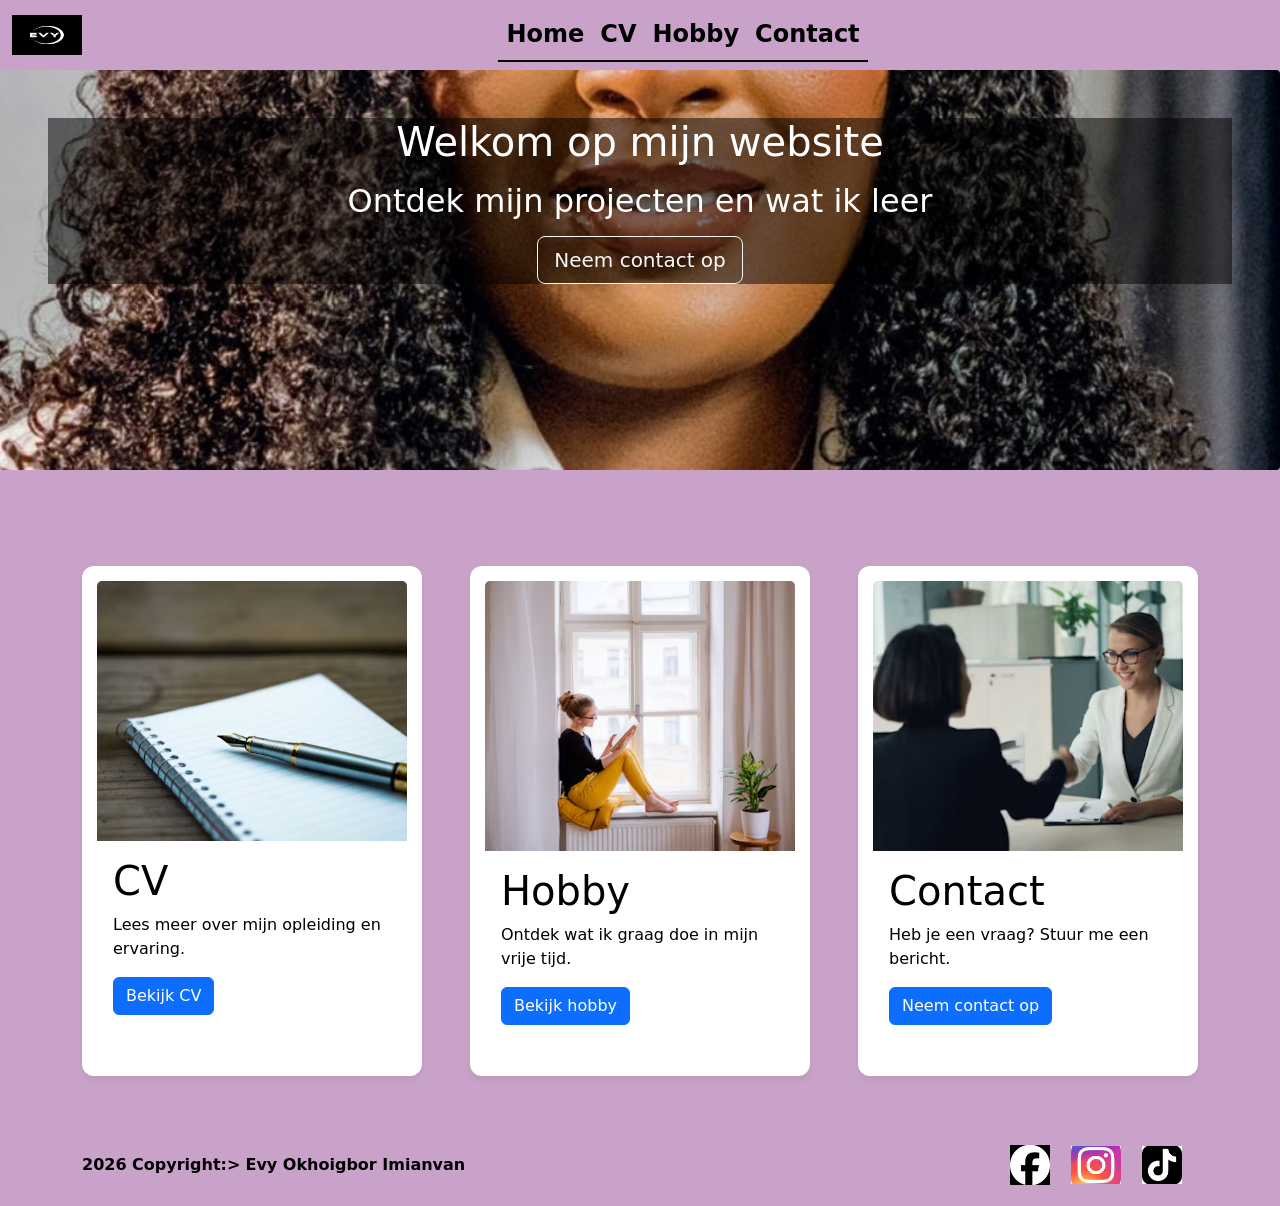
<file: index.html>
<!DOCTYPE html>
<html lang="nl">
<head>
  <meta charset="UTF-8">
  <meta name="viewport" content="width=device-width, initial-scale=1.0">
  <title>Project 2</title>
  <link rel="stylesheet" href="stijl.css">
  <link href="https://cdn.jsdelivr.net/npm/bootstrap@5.3.8/dist/css/bootstrap.min.css" rel="stylesheet" integrity="sha384-sRIl4kxILFvY47J16cr9ZwB07vP4J8+LH7qKQnuqkuIAvNWLzeN8tE5YBujZqJLB" crossorigin="anonymous">
 
</head>

  <nav class="navbar navbar-expand-lg navbar-light #C8A2C8 ">
  <div class="container-fluid">
    <a class="navbar-brand" href="index.html"><img src="img/evy.png" alt="logo Van Evy" id="logo">
    </a>
    <button class="navbar-toggler" type="button" data-bs-toggle="collapse" data-bs-target="#navbarNav" aria-controls="navbarNav" aria-expanded="false" aria-label="Toggle navigation">
      <span class="navbar-toggler-icon"></span>
    </button>
    <div class="collapse navbar-collapse" id="navbarNav">
      <ul class="navbar-nav mx-auto">
        <li class="nav-item">
          <a class="nav-link active fw-bolder text-black fs-4" aria-current="page" href="index.html">Home</a>
        </li>
        <li class="nav-item">
          <a class="nav-link active fw-bolder text-black fs-4" href="cv.html">CV</a>
        </li>
        <li class="nav-item">
          <a class="nav-link active fw-bolder text-black fs-4" href="hobby.html">Hobby</a>
        </li>
         <li class="nav-item">
          <a class="nav-link active fw-bolder text-black fs-4" href="contact.html">Contact</a>
        </li>
      </ul>
    </div>
  </div>
</nav>
<div class="p-5 text-center rounded-1" style="background-image: url('img/foto1.jpg');
    background-image: url('img/foto1.jpg');
    background-size: cover;
    background-position: center;
    height: 400px;">
    
  <div class="mask" style="background-color: rgba(0, 0, 0, 0.5);">
    <div class="d-flex justify-content-center align-items-center h-100">
      <div class="text-white">
        <h1 class="mb-3 text-white">Welkom op mijn website</h1>
        <h2 class="mb-3 text-white">Ontdek mijn projecten en wat ik leer</h2>
        <a data-mdb-ripple-init class="btn btn-outline-light btn-lg" href="contact.html" role="button">Neem contact op</a>
      </div>
    </div>
  </div>
</div>
    <div class="container my-5 mt-5 mb-5 pt-5">
  <div class="row g-5">

    <div class="col-md-4">
      <div class="card h-100">
        <a href="cv.html">
          <img src="img/cvfoto.jpg" class="card-img-top" alt="CV" style="height: 260px; object-fit: cover;">
        </a>
        <div class="card-body">
          <h1 class="card-title">CV</h1>
          <p class="card-text">Lees meer over mijn opleiding en ervaring.</p>
          <a href="cv.html" class="btn btn-primary">Bekijk CV</a>
        </div>
      </div>
    </div>
  

    <div class="col-md-4">
      <div class="card h-100">
        <a href="hobby.html">
          <img src="img/hobby.jpg" class="card-img-top" alt="Hobby" style="height: 270px; object-fit: cover;">
        </a>
        <div class="card-body">
          <h1 class="card-title">Hobby</h1>
          <p class="card-text">Ontdek wat ik graag doe in mijn vrije tijd.</p>
          <a href="hobby.html" class="btn btn-primary">Bekijk hobby</a>
        </div>
      </div>
    </div>

    <div class="col-md-4">
      <div class="card h-100">
        <a href="contact.html">
          <img src="img/contactfoto.jpg" class="card-img-top" alt="Contact" style="height: 270px; object-fit: cover;">
        </a>
        <div class="card-body">
          <h1 class="card-title">Contact</h1>
          <p class="card-text">Heb je een vraag? Stuur me een bericht.</p>
          <a href="contact.html" class="btn btn-primary">Neem contact op</a>
        </div>
      </div>
      </div>
    </div>
    </div>
<footer>
  <div class="container py-3">
   <div class="row align-items-center">
    <div class="col-md-6 text-center text-md-start">
       <span class="fw-semibold text-black"> 2026 Copyright:></span>
       <span class="fw-semibold text-black">Evy Okhoigbor Imianvan</span>
    </div>
    <div class="col-md-6 text-center text-md-end mt-3 mt-md-0">
      <a href="https://facebook.com/imianvanagha.evelyn" target="blank" class="me-3 text-decoration-none">
        <img src="img/facebooklogo.png" alt="Facebook Logo" width="40" height="40" class="object-fit-contain"> 
      </a>
      <a href="https://instagram.com/okvanty" target="blank" class="me-3 text-decoration-none">
        <img src="img/instagramlogo.jpg" alt="instagram Logo" width="50" height="50" class="object-fit-contain">
      </a>
       <a href="https://tiktok.com/EvyDQueen" target="blank" class="me-3 text-decoration-none">
      <img src="img/tiktoklogo.png" alt="tiktok Logo" width="40" height="40" class="object-fit-contain">
      </a>
    </div>
  </div>
</div>
</footer>
</body>
</html>
</file>
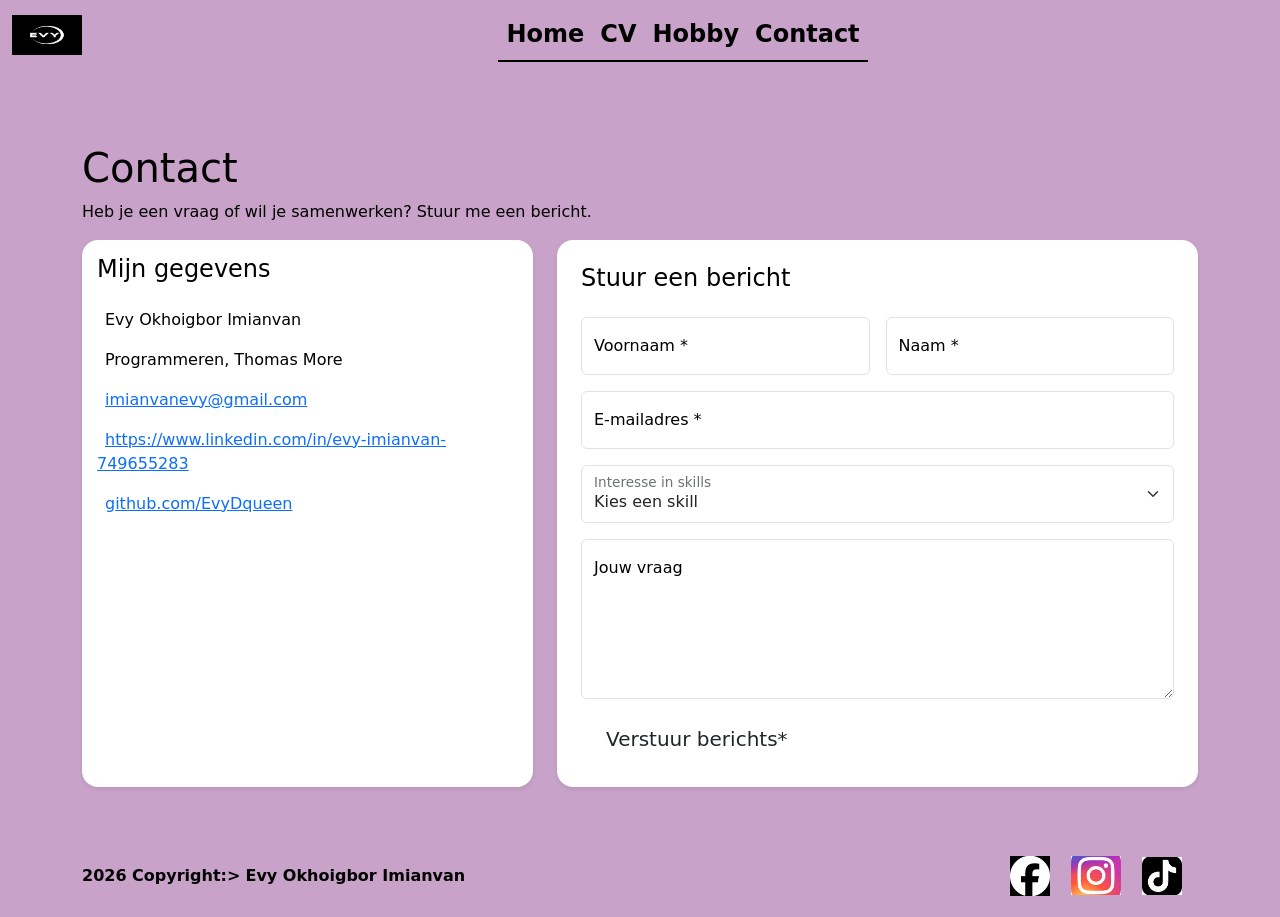
<file: contact.html>
<!DOCTYPE html>
<html lang="nL">
<head>
    <meta charset="UTF-8">
    <meta name="viewport" content="width=device-width, initial-scale=1.0">
    <title>Project 2</title>
    <link rel="stylesheet" href="stijl.css">
  <link href="https://cdn.jsdelivr.net/npm/bootstrap@5.3.8/dist/css/bootstrap.min.css" rel="stylesheet" integrity="sha384-sRIl4kxILFvY47J16cr9ZwB07vP4J8+LH7qKQnuqkuIAvNWLzeN8tE5YBujZqJLB" crossorigin="anonymous">
  
</head>

  <nav class="navbar navbar-expand-lg navbar-light #C8A2C8 ">
  <div class="container-fluid">
    <a class="navbar-brand" href="index.html"><img src="img/evy.png" alt="logo Van Evy" id="logo">
    </a>
    <button class="navbar-toggler" type="button" data-bs-toggle="collapse" data-bs-target="#navbarNav" aria-controls="navbarNav" aria-expanded="false" aria-label="Toggle navigation">
      <span class="navbar-toggler-icon"></span>
    </button>
    <div class="collapse navbar-collapse" id="navbarNav">
      <ul class="navbar-nav mx-auto">
        <li class="nav-item">
          <a class="nav-link active fw-bolder text-black fs-4" aria-current="page" href="index.html">Home</a>
        </li>
        <li class="nav-item">
          <a class="nav-link active fw-bolder text-black fs-4" href="cv.html">CV</a>
        </li>
        <li class="nav-item">
          <a class="nav-link active fw-bolder text-black fs-4" href="hobby.html">Hobby</a>
        </li>
         <li class="nav-item">
          <a class="nav-link active fw-bolder text-black fs-4" href="contact.html">Contact</a>
        </li>
      </ul>
    </div>
  </div>
</nav>
<nav class="navbar navbar-expand-md navbar-dark">
  <div class="container">
    <a class="navbar-brand" href="index.html"></a>
    <button class="navbar-toggler" type="button" data-bs-toggle="collapse" data-bs-target="#nav">
      <span class="navbar-toggler-icon"></span>
    </button>
  </div>
</nav>

<main class="container my-5">
  <h1 class="mb-2">Contact</h1>
  <p class="text-black">Heb je een vraag of wil je samenwerken? Stuur me een bericht.</p>

  <div class="row g-4">

    <div class="col-lg-5">
      <div class="card bg-white text-black rounded-4 h-100 shadow-sm border-0">
        <h2 class="h4 mb-4">Mijn gegevens</h2>
        <ul class="list-unstyled mb-0 d-grid gap-3">
          <li><i class="bi bi-person-fill me-2"></i>Evy Okhoigbor Imianvan</li>
          <li><i class="bi bi-mortarboard-fill me-2"></i>Programmeren, Thomas More</li>
          <li><i class="bi bi-envelope-fill me-2"></i><a href="mailto:imianvanevy@gmail.com">imianvanevy@gmail.com</a></li>
          <li><i class="bi bi-linkedin me-2"></i><a href="https://www.linkedin.com/in/evy-imianvan-749655283" target="_blank" rel="noopener">https://www.linkedin.com/in/evy-imianvan-749655283</a></li>
          <li><i class="bi bi-github me-2"></i><a href="https://github.com/EvyDqueen" target="_blank">github.com/EvyDqueen</a></li>
        </ul>
      </div>
    </div>

    <div class="col-lg-7">
      <div class="bg-white rounded-4 p-4 shadow-sm">
        <h2 class="h4 mb-4">Stuur een bericht</h2>

        <form action="https://tm-statweb.be/forms.php" method="post">
          <div class="row g-3">

            <div class="col-md-6 form-floating">
              <input type="text" class="form-control" id="voornaam" name="voornaam" placeholder="Voornaam" required>
              <label for="voornaam" class="ms-2">Voornaam *</label>
            </div>

            <div class="col-md-6 form-floating">
              <input type="text" class="form-control" id="naam" name="naam" placeholder="Naam" required>
              <label for="naam" class="ms-2">Naam *</label>
            </div>

            <div class="col-12 form-floating">
              <input type="email" class="form-control" id="email" name="email" placeholder="E-mailadres" required>
              <label for="email" class="ms-2">E-mailadres *</label>
            </div>

            <div class="col-12 form-floating">
              <select class="form-select" id="skills" name="skills">
                <option value="" selected disabled>Kies een skill</option>
                <option value="html">HTML</option>
                <option value="css">CSS</option>
                <option value="sql">SQL</option>
                <option value="bootstrap">Bootstrap</option>
                <option value="csharp">csharp</option>
                <option value="java">java</option>
                <option value="selenium">selenium</option>
              </select>
              <label for="skills" class="ms-2">Interesse in skills</label>
            </div>

            <div class="col-12 form-floating">
              <textarea class="form-control" id="vraag" name="vraag" placeholder="Vraag" style="height: 160px"></textarea>
              <label for="vraag" class="ms-2">Jouw vraag</label>
            </div>

            <div class="col-12">
              <button type="submit" class="btn btn-lilac btn-lg px-4">Verstuur berichts*</button>
             
            </div>

          </div>
        </form>
      </div>
    </div>

  </div>
</main>
<footer>
  <div class="container py-3">
   <div class="row align-items-center">
    <div class="col-md-6 text-center text-md-start">
       <span class="fw-semibold text-black"> 2026 Copyright:></span>
       <span class="fw-semibold text-black">Evy Okhoigbor Imianvan</span>
    </div>
    <div class="col-md-6 text-center text-md-end mt-3 mt-md-0">
      <a href="https://facebook.com/imianvanagha.evelyn" target="blank" class="me-3 text-decoration-none">
        <img src="img/facebooklogo.png" alt="Facebook Logo" width="40" height="40" class="object-fit-contain"> 
      </a>
      <a href="https://instagram.com/okvanty" target="blank" class="me-3 text-decoration-none">
        <img src="img/instagramlogo.jpg" alt="instagram Logo" width="50" height="50" class="object-fit-contain">
      </a>
       <a href="https://tiktok.com/EvyDQueen" target="blank" class="me-3 text-decoration-none">
      <img src="img/tiktoklogo.png" alt="tiktok Logo" width="40" height="40" class="object-fit-contain">
      </a>
    </div>
  </div>
</div>
</footer>
</body>
</html>
</file>
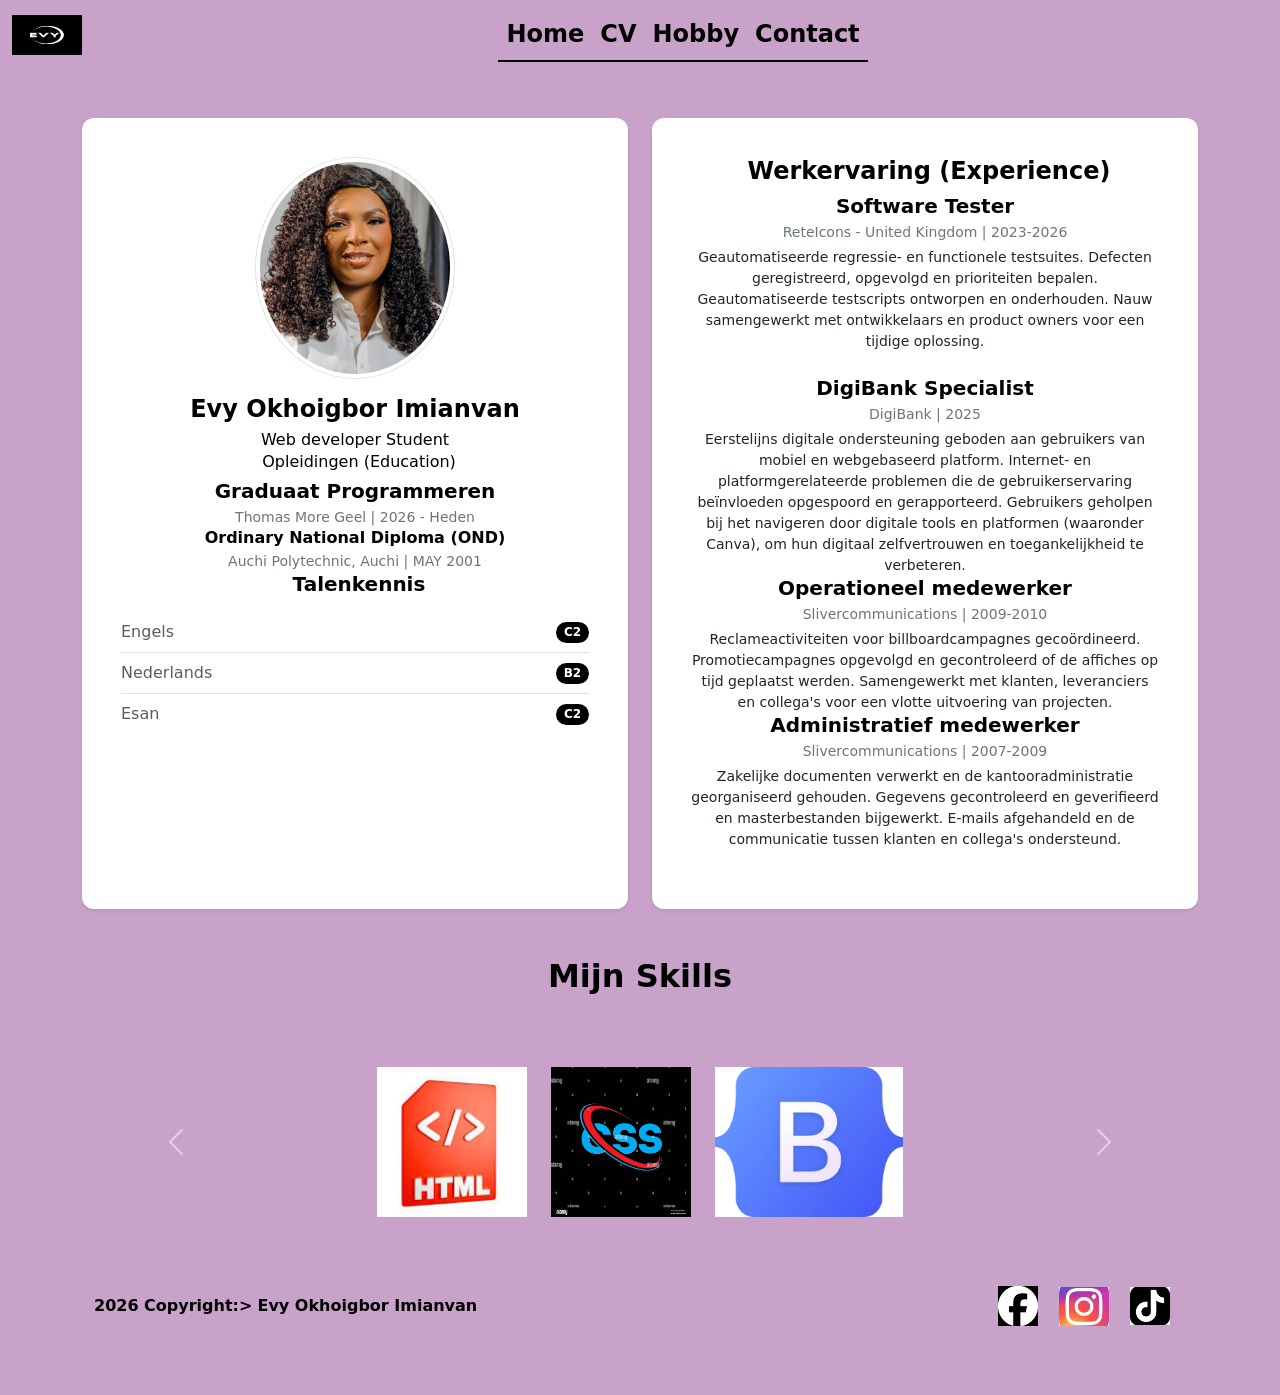
<file: cv.html>
<!DOCTYPE html>
<html lang="nl">

<meta charset="UTF-8">
<meta name="viewport" content="width=device-width, initial-scale=1.0">
<title>Project 2</title>
<link rel="stylesheet" href="stijl.css">
<link href="https://cdn.jsdelivr.net/npm/bootstrap@5.3.8/dist/css/bootstrap.min.css" rel="stylesheet"
  integrity="sha384-sRIl4kxILFvY47J16cr9ZwB07vP4J8+LH7qKQnuqkuIAvNWLzeN8tE5YBujZqJLB" crossorigin="anonymous">
  <script src="https://cdn.jsdelivr.net/npm/bootstrap@5.3.2/dist/js/bootstrap.bundle.min.js"></script>
</head>

<nav class="navbar navbar-expand-lg navbar-light #C8A2C8 ">
  <div class="container-fluid">
    <a class="navbar-brand" href="index.html"><img src="img/evy.png" alt="logo Van Evy" id="logo">
    </a>
    <button class="navbar-toggler" type="button" data-bs-toggle="collapse" data-bs-target="#navbarNav"
      aria-controls="navbarNav" aria-expanded="false" aria-label="Toggle navigation">
      <span class="navbar-toggler-icon"></span>
    </button>
    <div class="collapse navbar-collapse" id="navbarNav">
      <ul class="navbar-nav mx-auto">
        <li class="nav-item">
          <a class="nav-link active fw-bolder text-black fs-4" aria-current="page" href="index.html">Home</a>
        </li>
        <li class="nav-item">
          <a class="nav-link active fw-bolder text-black fs-4" href="cv.html">CV</a>
        </li>
        <li class="nav-item">
          <a class="nav-link active fw-bolder text-black fs-4" href="hobby.html">Hobby</a>
        </li>
        <li class="nav-item">
          <a class="nav-link active fw-bolder text-black fs-4" href="contact.html">Contact</a>
        </li>
      </ul>
    </div>
  </div>
</nav>

  <div class="container text-center my-5">
  <div class="row g-4">

    <div class="col-lg-6">
      <div class="card shadow-sm border-0 bg-body text-center h-100">

          <div class="card-body p-4">

            <img src="img/foto1.jpg" class="rounded-circle img-thumbnail mb-3 object-fit-cover" width="200" height="200"
              alt="Mijn Profielfoto">

            <h1 class="h4 fw-bold text-black mb-1">Evy Okhoigbor Imianvan</h1>
            <p class="text-black mb-0">Web developer Student</p>

              <h2 class="h6 fw-medium text-black">
              <i class="bi bi-graduation-cap me-2"></i>Opleidingen (Education)
            </h2>

             <h3 class="h5 fw-bold text-body-emphasis mb-1">Graduaat Programmeren</h3>
              <p class="text-secondary small mb-0">Thomas More Geel | 2026 - Heden</p>

                 <h4 class="h6 fw-bold text-body-emphasis mb-1">Ordinary National Diploma (OND)</h4>
              <p class="text-secondary small mb-0"> Auchi Polytechnic, Auchi | MAY 2001</p>

               <h5 class="h5 fw-bold text-black mb-3"><i class="bi bi-translate me-2"></i>Talenkennis</h5>
            <ul class="list-group list-group-flush">
              <li
                class="list-group-item d-flex justify-content-between align-items-center bg-transparent px-0 text-body-secondary">
                Engels<span class="badge bg-black rounded-pill">C2</span> </li>
              <li
                class="list-group-item d-flex justify-content-between align-items-center bg-transparent px-0 text-body-secondary">
                Nederlands <span class="badge bg-black rounded-pill">B2</span> </li>
              <li
                class="list-group-item d-flex justify-content-between align-items-center bg-transparent px-0 text-body-secondary">
                Esan<span class="badge bg-black rounded-pill">C2</span>
              </li>
            </ul>
      </div>
     </div>
    </div>
    <div class="col-6">
        <div class="card shadow-sm border-0 bg-body text-center h-100">
        <div class="card-body p-4">
          <h3 class="h4 fw-bold text-black">
            <i class="bi bi-briefcase me-2"></i>Werkervaring (Experience)
          </h3>
          <div class="mb-4">
            <h4 class="h5 fw-bold text-body-emphasis mb-1">Software Tester</h4>
            <p class="text-secondary small mb-1">ReteIcons - United Kingdom | 2023-2026</p>
            <p class="text-dark small mb-0">Geautomatiseerde regressie- en functionele testsuites. Defecten
              geregistreerd, opgevolgd en prioriteiten bepalen. Geautomatiseerde testscripts ontworpen en onderhouden.
              Nauw samengewerkt met ontwikkelaars en product owners voor een tijdige oplossing.</p>
          </div>
          <div>
            <h4 class="h5 fw-bold text-body-emphasis mb-1">DigiBank Specialist</h4>
            <p class="text-secondary small mb-1">DigiBank | 2025</p>
            <p class="text-dark small mb-0">Eerstelijns digitale ondersteuning geboden aan gebruikers van mobiel en
              webgebaseerd platform. Internet- en platformgerelateerde problemen die de gebruikerservaring beïnvloeden
              opgespoord en gerapporteerd. Gebruikers geholpen bij het navigeren door digitale tools en platformen
              (waaronder Canva), om hun digitaal zelfvertrouwen en toegankelijkheid te verbeteren.</p>
          </div>
           <div>
           <h5 class="h5 fw-bold text-body-emphasis mb-1">Operationeel medewerker</h5>
          <p class="text-secondary small mb-1">Slivercommunications | 2009-2010</p>
          <p class="text-dark small mb-0">Reclameactiviteiten voor billboardcampagnes gecoördineerd. 
            Promotiecampagnes opgevolgd en gecontroleerd of de affiches op tijd geplaatst werden. Samengewerkt met klanten, 
            leveranciers en collega's voor een vlotte uitvoering van projecten.</p>
          </div>
          <h4 class="h5 fw-bold text-body-emphasis mb-1">Administratief medewerker</h4>
            <p class="text-secondary small mb-1">Slivercommunications | 2007-2009</p>
            <p class="text-dark small mb-0">Zakelijke documenten verwerkt en de kantooradministratie georganiseerd
              gehouden. Gegevens gecontroleerd en geverifieerd en masterbestanden bijgewerkt. E-mails afgehandeld en de
              communicatie tussen klanten en collega's ondersteund.</p>
          </div>
          </div>
      </div>
    </div>

    <div class="container text-center">
      <h2 class="fw-bold text-black mb-4 my-5">Mijn Skills</h2>
      <div id="skillsCarousel" class="carousel slide" data-bs-ride="carousel">
        <div class="carousel-inner">
          <div class="carousel-item active my-5">
            <div class="d-flex justify-content-center gap-4">
              <img src="img/htmllogo.jpg" class="img-fluid" style="height:150px;" alt="html">
              <img src="img/csslogo.jpg" class="img-fluid" style="height:150px;" alt="cSS">
              <img src="img/bootstraplogo.jpg" class="img-fluid" style="height:150px;" alt=bootstrap">
            </div>
          </div>
          <div class="carousel-item my-5">
            <div class="d-flex justify-content-center gap-4">
              <img src="img/sqllogo.jpg" class="img-fluid" style="height:150px;" alt="sql">
              <img src="img/csharplogo.jpg" class="img-fluid" style="height:150px;" alt="csharp">
              <img src="img/javalogo.jpg" class="img-fluid" style="height:150px;" alt="java">
            </div> 
          </div>
          <div class="carousel-item my-5">
            <div class="d-flex justify-content-center gap-4">
              <img src="img/seleniumlogo.png" class="img-fluid" style="height:150px;" alt="selenium">
              <img src="img/github.png" class="img-fluid" style="height:150px;" alt="github">
            </div>
          </div>
        </div>
        <button class="carousel-control-prev" type="button" data-bs-target="#skillsCarousel" data-bs-slide="prev">
          <span class="carousel-control-prev-icon"></span>
        </button>
        <button class="carousel-control-next" type="button" data-bs-target="#skillsCarousel" data-bs-slide="next">
          <span class="carousel-control-next-icon"></span>
        </button>
      </div>
    </div>
    <footer>
  <div class="container py-3">
   <div class="row align-items-center">
    <div class="col-md-6 text-center text-md-start">
       <span class="fw-semibold text-black"> 2026 Copyright:></span>
       <span class="fw-semibold text-black">Evy Okhoigbor Imianvan</span>
    </div>
    <div class="col-md-6 text-center text-md-end mt-3 mt-md-0">
      <a href="https://facebook.com/imianvanagha.evelyn" target="blank" class="me-3 text-decoration-none">
        <img src="img/facebooklogo.png" alt="Facebook Logo" width="40" height="40" class="object-fit-contain"> 
      </a>
      <a href="https://instagram.com/okvanty" target="blank" class="me-3 text-decoration-none">
        <img src="img/instagramlogo.jpg" alt="instagram Logo" width="50" height="50" class="object-fit-contain">
      </a>
       <a href="https://tiktok.com/EvyDQueen" target="blank" class="me-3 text-decoration-none">
      <img src="img/tiktoklogo.png" alt="tiktok Logo" width="40" height="40" class="object-fit-contain">
      </a>
    </div>
  </div>
</div>
</footer>
</body>

</html>
</file>
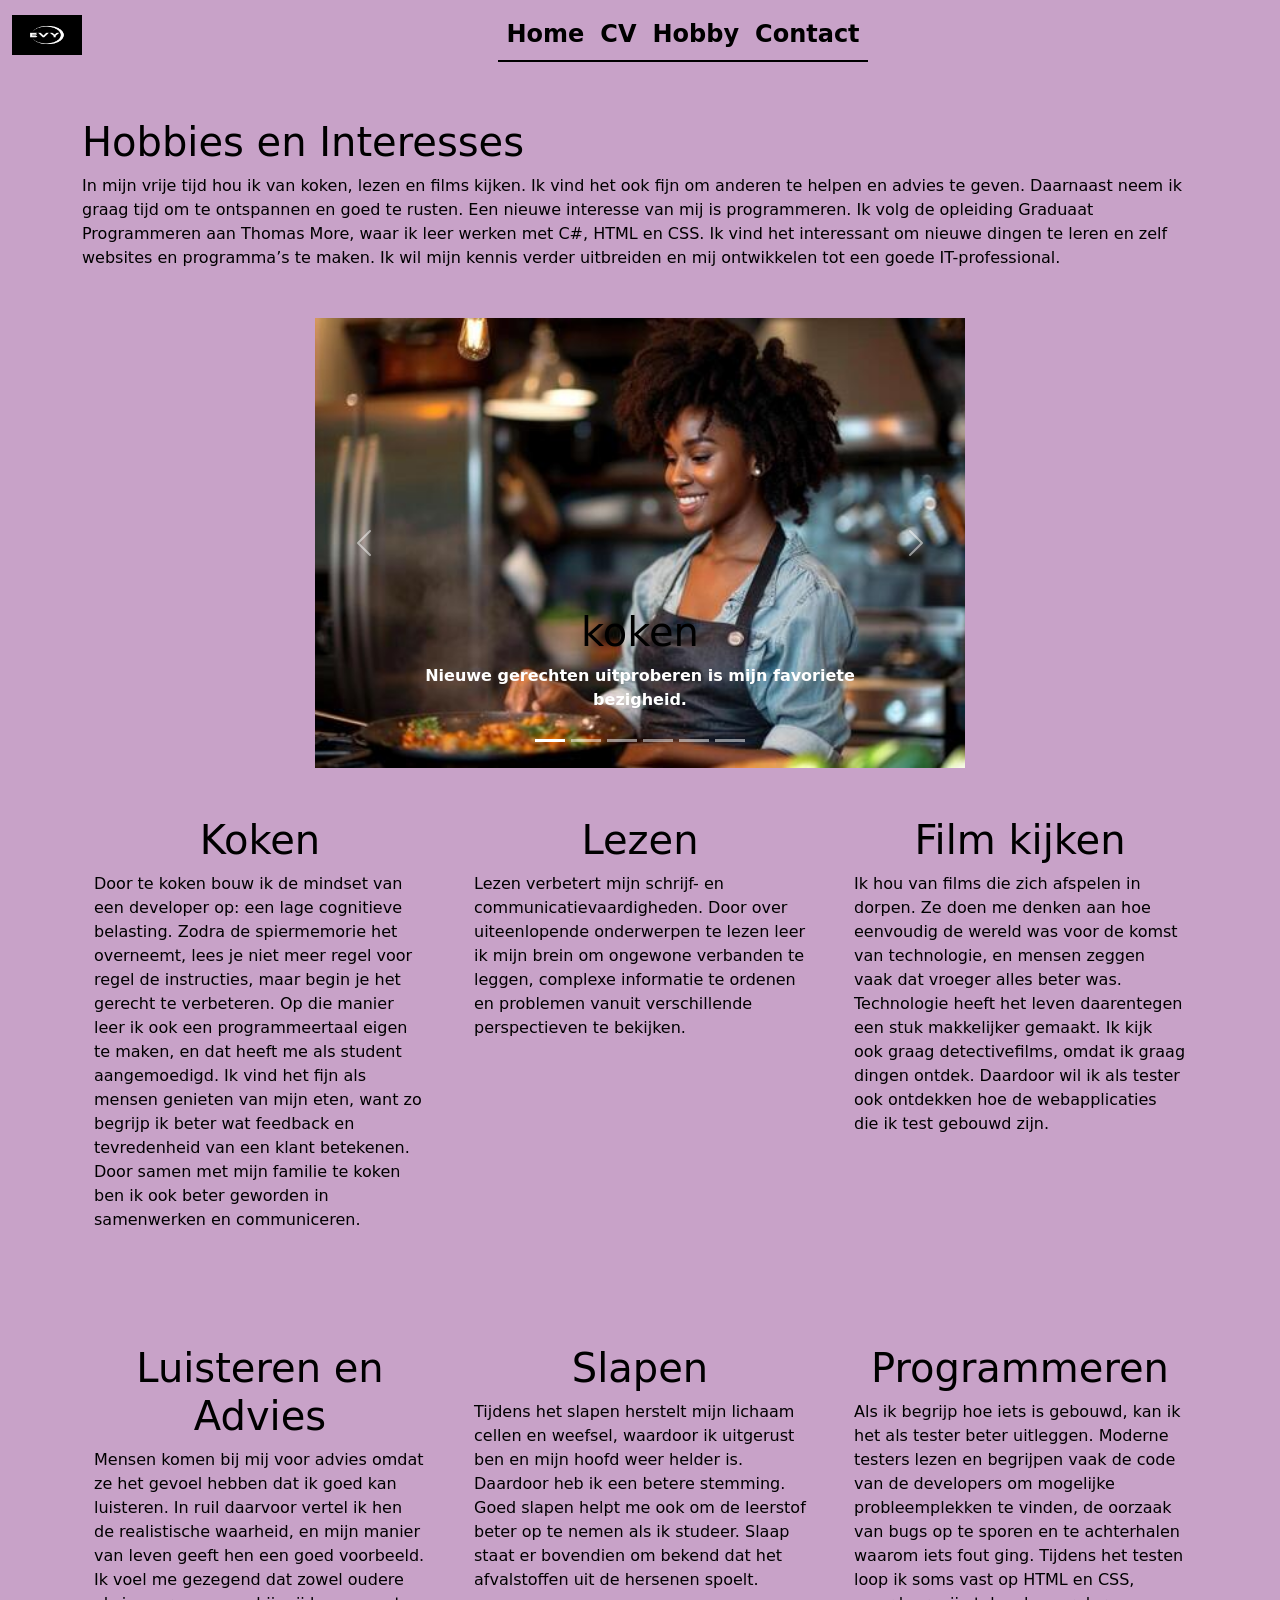
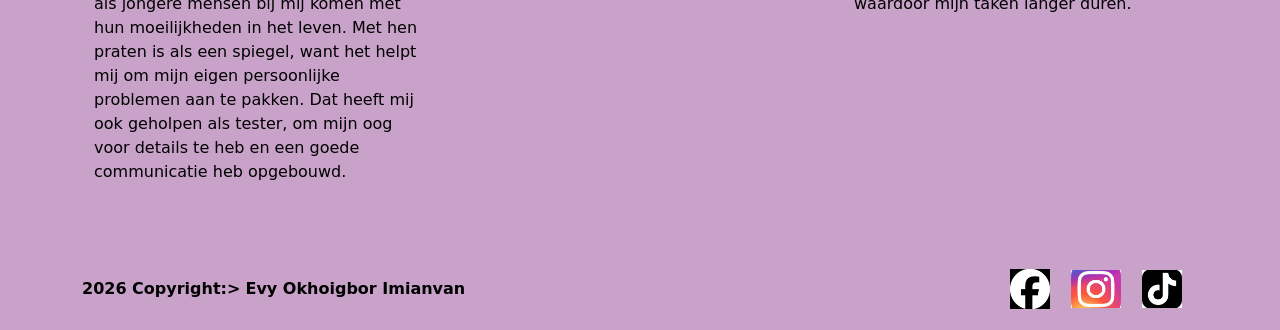
<file: hobby.html>
<!DOCTYPE html>
<html lang="nl">
<head>
  <meta charset="UTF-8">
  <meta name="viewport" content="width=device-width, initial-scale=1.0">
  <title>Project 2</title>
  <link rel="stylesheet" href="stijl.css">
<link href="https://cdn.jsdelivr.net/npm/bootstrap@5.3.8/dist/css/bootstrap.min.css" rel="stylesheet"
  integrity="sha384-sRIl4kxILFvY47J16cr9ZwB07vP4J8+LH7qKQnuqkuIAvNWLzeN8tE5YBujZqJLB" crossorigin="anonymous">
  <script src="https://cdn.jsdelivr.net/npm/bootstrap@5.3.2/dist/js/bootstrap.bundle.min.js"></script>
</head>
<nav class="navbar navbar-expand-lg navbar-light #C8A2C8 ">
  <div class="container-fluid">
    <a class="navbar-brand" href="index.html"><img src="img/evy.png" alt="logo Van Evy" id="logo">
    </a>
    <button class="navbar-toggler" type="button" data-bs-toggle="collapse" data-bs-target="#navbarNav"
      aria-controls="navbarNav" aria-expanded="false" aria-label="Toggle navigation">
      <span class="navbar-toggler-icon"></span>
    </button>
    <div class="collapse navbar-collapse" id="navbarNav">
      <ul class="navbar-nav mx-auto">
        <li class="nav-item">
          <a class="nav-link active fw-bolder text-black fs-4" aria-current="page" href="index.html">Home</a>
        </li>
        <li class="nav-item">
          <a class="nav-link active fw-bolder text-black fs-4" href="cv.html">CV</a>
        </li>
        <li class="nav-item">
          <a class="nav-link active fw-bolder text-black fs-4" href="hobby.html">Hobby</a>
        </li>
        <li class="nav-item">
          <a class="nav-link active fw-bolder text-black fs-4" href="contact.html">Contact</a>
        </li>
      </ul>
    </div>
  </div>
</nav>

  <div class="container my-5">
    <h1>
      Hobbies en Interesses
    </h1>
    <p class="text-bold">
      In mijn vrije tijd hou ik van koken, lezen en films kijken. Ik vind het ook fijn om anderen te helpen en advies te geven.
      Daarnaast neem ik graag tijd om te ontspannen en goed te rusten.
      Een nieuwe interesse van mij is programmeren. Ik volg de opleiding Graduaat Programmeren aan Thomas More, waar ik leer werken met C#, HTML en CSS. 
      Ik vind het interessant om nieuwe dingen te leren en zelf websites en programma’s te maken. 
      Ik wil mijn kennis verder uitbreiden en mij ontwikkelen tot een goede IT-professional.
    </p>
</div>
<div id="carouselExampleCaptions" class="carousel slide" data-bs-ride="carousel">
  <div class="carousel-indicators">
    <button type="button" data-bs-target="#carouselExampleCaptions" data-bs-slide-to="0" class="active" aria-current="true" aria-label="Slide 1"></button>
    <button type="button" data-bs-target="#carouselExampleCaptions" data-bs-slide-to="1" aria-label="Slide 2"></button>
    <button type="button" data-bs-target="#carouselExampleCaptions" data-bs-slide-to="2" aria-label="Slide 3"></button>
    <button type="button" data-bs-target="#carouselExampleCaptions" data-bs-slide-to="3" aria-label="Slide 4"></button>
    <button type="button" data-bs-target="#carouselExampleCaptions" data-bs-slide-to="4" aria-label="Slide 5"></button>
    <button type="button" data-bs-target="#carouselExampleCaptions" data-bs-slide-to="5" aria-label="Slide 6"></button>
  </div>
  <div class="carousel-inner">
    <div class="carousel-item active">
      <img src="img/koken.jpg" class="d-block w-100" alt="koken">
      <div class="carousel-caption fw-bolder">
        <h1>koken</h1>
        <p class="text-white">Nieuwe gerechten uitproberen is mijn favoriete bezigheid.</p>
      </div>
    </div>
    <div class="carousel-item">
      <img src="img/lezen.jpg" class="d-block w-100" alt="lezen">
      <div class="carousel-caption  fw-bolder">
        <h2>Lezen</h2>
        <p class="text-white">Een goed boek laat mij de wereld rondom mij vergeten.</p>
      </div>
    </div>
    <div class="carousel-item">
      <img src="img/film.jpg" class="d-block w-100" alt="Film">
      <div class="carousel-caption fw-bolder ">
        <h3>Film kijken</h3>
        <p class="text-white">Ontspannen met een goede film of serie.</p>
      </div>
      </div>
      <div class="carousel-item">
      <img src="img/advies.jpg" class="d-block w-100" alt="advise">
      <div class="carousel-caption fw-bolder">
        <h4>Luisteren en Advies</h4>
        <p class="text-white">Ik luister graag en help mensen met een eerlijk advies.</p>
      </div>
      </div>
      <div class="carousel-item">
      <img src="img/slapen.jpg" class="d-block w-100" alt="Slapen">
      <div class="carousel-caption fw-bolder">
        <h5>Slapen</h5>
        <p class="text-white">Rust is nodig om elke dag goed te starten</p>
      </div>
      </div>
      <div class="carousel-item">
      <img src="img/programmeren.jpg" class="d-block w-100" alt="Programmeren">
      <div class="carousel-caption fw-bolder  ">
        <h6>Programmeren</h6>
        <p class="text-white">Ik bouw graag dingen en zoek uit waar ze nog fout gaan</p>
      </div>
    </div>
  </div>
  <button class="carousel-control-prev" type="button" data-bs-target="#carouselExampleCaptions" data-bs-slide="prev">
    <span class="carousel-control-prev-icon" aria-hidden="true"></span>
    <span class="visually-hidden">Previous</span>
  </button>
  <button class="carousel-control-next" type="button" data-bs-target="#carouselExampleCaptions" data-bs-slide="next">
    <span class="carousel-control-next-icon" aria-hidden="true"></span>
    <span class="visually-hidden">Next</span>
  </button>
</div>
<div class="container text-center">
  <div class="row align-items-start">
    <div class="col-md-4 my-5 g-5 h-100">
    <h1>Koken</h1>
    <p class="text-start">
    Door te koken bouw ik de mindset van een developer op: een lage cognitieve belasting. Zodra de spiermemorie het overneemt, lees je niet meer regel voor regel de instructies, maar begin je het gerecht te verbeteren. Op die manier leer ik ook een programmeertaal eigen te maken, en dat heeft me als student aangemoedigd.
    Ik vind het fijn als mensen genieten van mijn eten, want zo begrijp ik beter wat feedback en tevredenheid van een klant betekenen. Door samen met mijn familie te koken ben ik ook beter geworden in samenwerken en communiceren.
    </p>
    </div>
    <div class="col-md-4 my-5 g-5 h-100">
      <h1>
        Lezen
      </h1>
      <p class="text-start">
      Lezen verbetert mijn schrijf- en communicatievaardigheden. Door over uiteenlopende onderwerpen te lezen leer ik mijn brein om ongewone verbanden te leggen, complexe informatie te ordenen en problemen vanuit verschillende perspectieven te bekijken.
      </p>
    </div>
    <div class="col-md-4 my-5 g-5 h-100">
      <h1>
        Film kijken
      </h1>
        <p class="text-start">
          Ik hou van films die zich afspelen in dorpen. Ze doen me denken aan hoe eenvoudig de wereld was voor de komst van technologie, en mensen zeggen vaak dat vroeger alles beter was. Technologie heeft het leven daarentegen een stuk makkelijker gemaakt.
          Ik kijk ook graag detectivefilms, omdat ik graag dingen ontdek. Daardoor wil ik als tester ook ontdekken hoe de webapplicaties die ik test gebouwd zijn.

        </p>
    </div>
  </div>
</div>
<div class="container text-center">
  <div class="row align-items-start">
    <div class="col -md-4 my-5 g-5  h-100">
     <h1>
      Luisteren en Advies
     </h1>
     <p class="text- text-start">
      Mensen komen bij mij voor advies omdat ze het gevoel hebben dat ik goed kan luisteren. In ruil daarvoor vertel ik hen de realistische waarheid, en mijn manier van leven geeft hen een goed voorbeeld.
      Ik voel me gezegend dat zowel oudere als jongere mensen bij mij komen met hun moeilijkheden in het leven. Met hen praten is als een spiegel, want het helpt mij om mijn eigen persoonlijke problemen aan te pakken. Dat heeft mij ook geholpen als tester, om mijn oog voor details te heb en een goede communicatie heb opgebouwd.
     </p>
    </div>
    <div class="col -md-4 my-5 g-5  h-100">
      <h1>
        Slapen
      </h1>
      <p class="text- text-start">
        Tijdens het slapen herstelt mijn lichaam cellen en weefsel, waardoor ik uitgerust ben en mijn hoofd weer helder is. Daardoor heb ik een betere stemming.
        Goed slapen helpt me ook om de leerstof beter op te nemen als ik studeer. Slaap staat er bovendien om bekend dat het afvalstoffen uit de hersenen spoelt.
      </p>
    </div>
    <div class="col -md-4 my-5 g-5 h-100">
      <h1>
        Programmeren
      </h1>
      <p class="text- text-start">
        Als ik begrijp hoe iets is gebouwd, kan ik het als tester beter uitleggen. Moderne testers lezen en begrijpen vaak de code van de developers om mogelijke probleemplekken te vinden, de oorzaak van bugs op te sporen en te achterhalen waarom iets fout ging. Tijdens het testen loop ik soms vast op HTML en CSS, waardoor mijn taken langer duren.
      </p>
    </div>
  </div>
</div>
<footer>
  <div class="container py-3">
   <div class="row align-items-center">
    <div class="col-md-6 text-center text-md-start">
       <span class="fw-semibold text-black"> 2026 Copyright:></span>
       <span class="fw-semibold text-black">Evy Okhoigbor Imianvan</span>
    </div>
    <div class="col-md-6 text-center text-md-end mt-3 mt-md-0">
      <a href="https://facebook.com/imianvanagha.evelyn" target="blank" class="me-3 text-decoration-none">
        <img src="img/facebooklogo.png" alt="Facebook Logo" width="40" height="40" class="object-fit-contain"> 
      </a>
      <a href="https://instagram.com/okvanty" target="blank" class="me-3 text-decoration-none">
        <img src="img/instagramlogo.jpg" alt="instagram Logo" width="50" height="50" class="object-fit-contain">
      </a>
       <a href="https://tiktok.com/EvyDQueen" target="blank" class="me-3 text-decoration-none">
      <img src="img/tiktoklogo.png" alt="tiktok Logo" width="40" height="40" class="object-fit-contain">
      </a>
    </div>
  </div>
</div>
</footer>
</body>
</html>
</file>
<file: stijl.css>
.navbar-brand img {
    width: 40px;
    max-width: 100%;
    height: 40px;;
}

@media (max-width: 576px) {
    .navbar-brand img {
        width: 60px;
    }
}

#logo{
  width: 70px;
  color: #000000;
}
body {
    background-color: #C8A2C8 !important;
}

.card {
    background-color: #ffffff !important;
    border: none !important;
    border-radius: 12px !important;
    box-shadow: 0 4px 6px rgba(0, 0, 0, 0.05) !important;
    padding: 15px !important;
    margin-bottom: 20px;
}

body, p, h1, h2, h3, h4, .list-group-item {
    color: #000000 !important;
} 
#carouselMultiple .carousel-item.active,
#carouselMultiple .carousel-item-next,
#carouselMultiple .carousel-item-prev {
  display: flex;
}
#carouselMultiple .carousel-item img {
  flex: 0 0 33.3333%;
  max-width: 33.3333%;
  width: auto !important; /* overrides w-100 */
  padding: 0 .5rem;
}
#carouselMultiple .carousel-inner .carousel-item-end.active,
#carouselMultiple .carousel-inner .carousel-item-next {
  transform: translateX(33.3333%);
}
#carouselMultiple .carousel-inner .carousel-item-start.active,
#carouselMultiple .carousel-inner .carousel-item-prev {
  transform: translateX(-33.3333%);
}
#carouselMultiple .carousel-inner .carousel-item-end,
#carouselMultiple .carousel-inner .carousel-item-start {
  transform: translateX(0);
}
/* 1. Turns 'Mijn portfolio' (the logo brand text) solid black */
.navbar-brand {
    color: #000000 !important;
    font-weight: bold !important;
}

/* 2. Turns all individual navigation page menu links solid black */
.navbar-nav .nav-link {
    color: #000000 !important;
}

/* 3. Adds a nice underline effect to the active page so it stands out */
.navbar-nav .nav-link.active {
    color: #000000 !important;
    font-weight: bold !important;
    border-bottom: 2px solid #000000;
}
.carousel-item img {
    height: 450px;
    object-fit: cover; /* This stops your images from stretching or distorting */
}
.carousel-image {
    width: 100%;
    height: 350px;
    object-fit: cover;
    object-position: center;
}
#carouselExampleCaptions { 
    max-width: 650px; 
    margin-left: auto;
    margin-right: auto;
    
}
</file>
